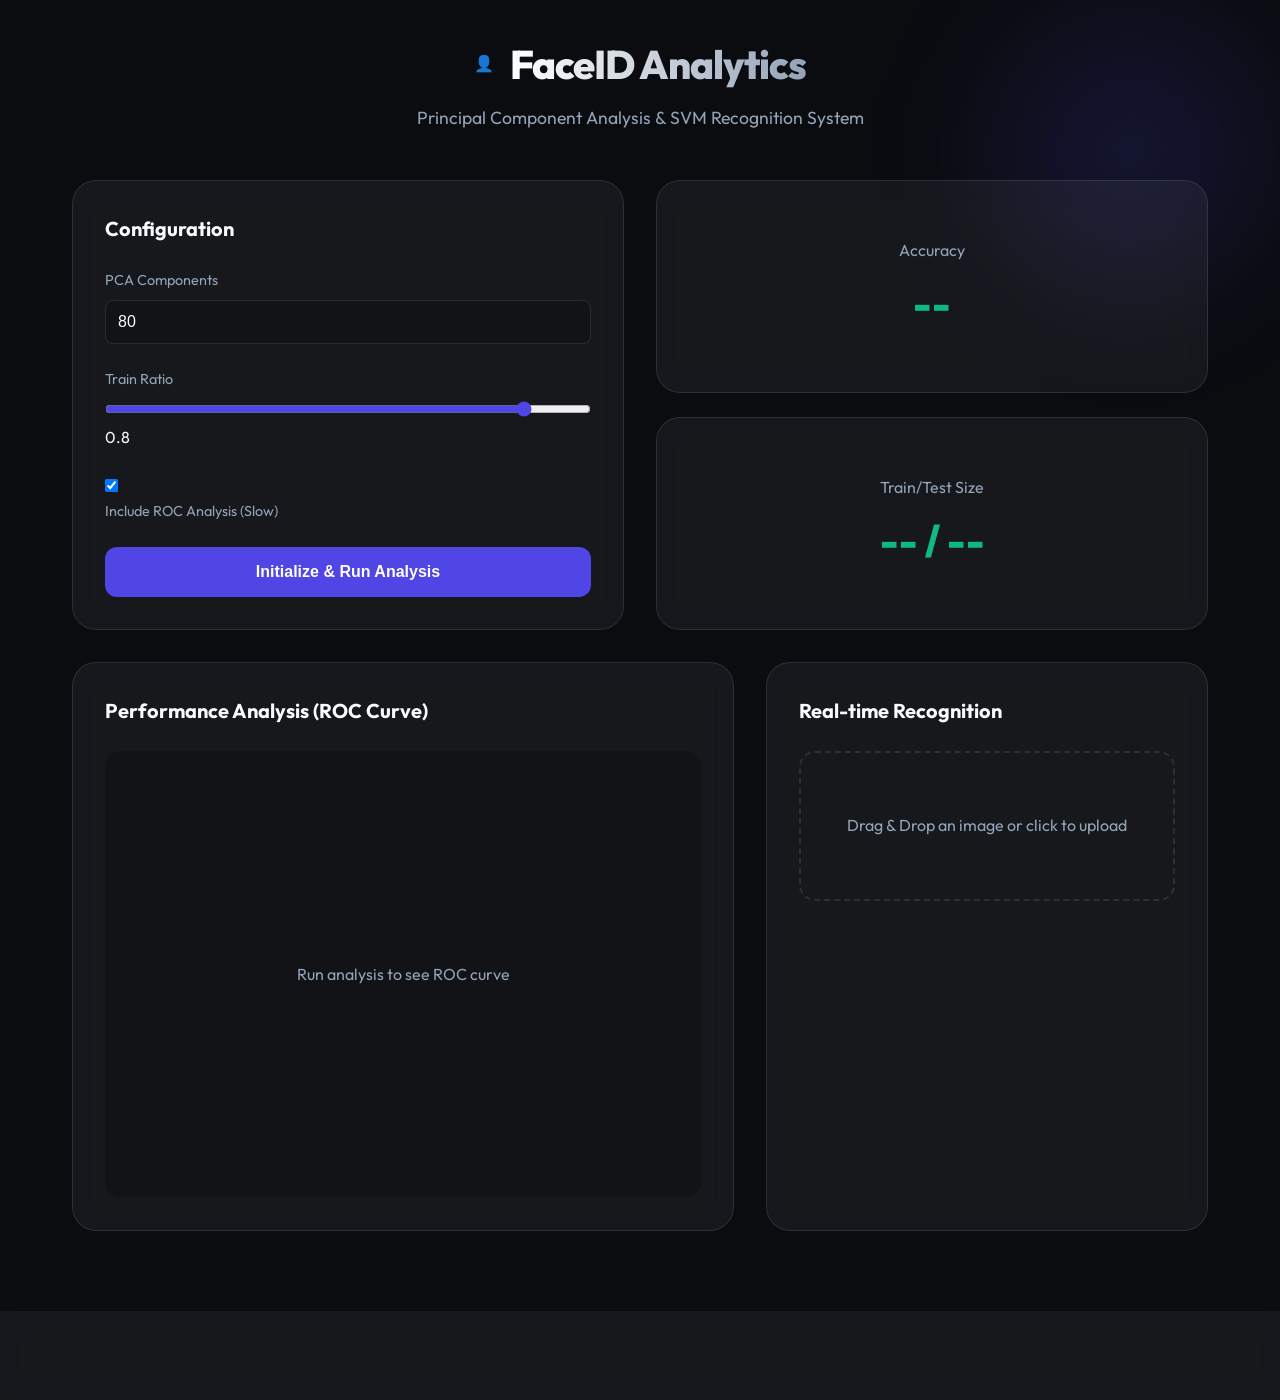
<file: web/index.html>
<!DOCTYPE html>
<html lang="en">
<head>
    <meta charset="UTF-8">
    <meta name="viewport" content="width=device-width, initial-scale=1.0">
    <title>FaceID Analytics | PCA Face Recognition</title>
    <link rel="stylesheet" href="style.css">
    <link rel="preconnect" href="https://fonts.googleapis.com">
    <link rel="preconnect" href="https://fonts.gstatic.com" crossorigin>
    <link href="https://fonts.googleapis.com/css2?family=Outfit:wght@300;400;600;800&display=swap" rel="stylesheet">
</head>
<body>
    <div class="background-blur"></div>
    
    <main class="container">
        <header>
            <div class="logo">
                <span class="icon">👤</span>
                <h1>FaceID Analytics</h1>
            </div>
            <p class="subtitle">Principal Component Analysis & SVM Recognition System</p>
        </header>

        <section class="dashboard">
            <div class="control-panel glass">
                <h2>Configuration</h2>
                <div class="input-group">
                    <label for="n-components">PCA Components</label>
                    <input type="number" id="n-components" value="80" min="1" max="200">
                </div>
                <div class="input-group">
                    <label for="train-ratio">Train Ratio</label>
                    <input type="range" id="train-ratio" min="0.1" max="0.9" step="0.1" value="0.8">
                    <span id="ratio-val">0.8</span>
                </div>
                <div class="input-group checkbox">
                    <input type="checkbox" id="include-roc" checked>
                    <label for="include-roc">Include ROC Analysis (Slow)</label>
                </div>
                <button id="run-btn" class="primary-btn">Initialize & Run Analysis</button>
            </div>

            <div class="stats-panel">
                <div class="stat-card glass">
                    <h3>Accuracy</h3>
                    <div class="stat-value" id="accuracy-val">--</div>
                </div>
                <div class="stat-card glass">
                    <h3>Train/Test Size</h3>
                    <div class="stat-value" id="split-val">-- / --</div>
                </div>
            </div>
        </section>

        <section class="results-grid">
            <div class="visualization-card glass">
                <h2>Performance Analysis (ROC Curve)</h2>
                <div id="plot-container" class="empty">
                    <p>Run analysis to see ROC curve</p>
                </div>
            </div>

            <div class="recognition-card glass">
                <h2>Real-time Recognition</h2>
                <div class="upload-zone" id="drop-zone">
                    <p>Drag & Drop an image or click to upload</p>
                    <input type="file" id="file-input" hidden accept="image/*">
                </div>
                <div id="predict-result" class="hidden">
                    <div class="result-badge">
                        <span class="label">Detected Identity:</span>
                        <span class="value" id="identity-val">Subject #--</span>
                    </div>
                </div>
            </div>
        </section>
    </main>

    <footer class="glass">
        <p>Built with C++, OpenCV, and httplib</p>
    </footer>

    <script src="script.js"></script>
</body>
</html>
</file>
<file: web/style.css>
:root {
    --bg-color: #0a0c10;
    --card-bg: rgba(255, 255, 255, 0.05);
    --primary: #4f46e5;
    --primary-hover: #6366f1;
    --text-main: #f8fafc;
    --text-muted: #94a3b8;
    --accent: #10b981;
    --border: rgba(255, 255, 255, 0.1);
}

* {
    margin: 0;
    padding: 0;
    box-sizing: border-box;
}

body {
    font-family: 'Outfit', sans-serif;
    background-color: var(--bg-color);
    color: var(--text-main);
    line-height: 1.6;
    overflow-x: hidden;
    min-height: 100vh;
}

.background-blur {
    position: fixed;
    top: -50px;
    right: -50px;
    width: 400px;
    height: 400px;
    background: radial-gradient(circle, rgba(79, 70, 229, 0.2) 0%, transparent 70%);
    filter: blur(50px);
    z-index: -1;
}

.container {
    max-width: 1200px;
    margin: 0 auto;
    padding: 2rem;
}

header {
    text-align: center;
    margin-bottom: 3rem;
}

.logo {
    display: flex;
    align-items: center;
    justify-content: center;
    gap: 1rem;
    margin-bottom: 0.5rem;
}

.logo h1 {
    font-size: 2.5rem;
    font-weight: 800;
    letter-spacing: -1px;
    background: linear-gradient(to right, #fff, #94a3b8);
    -webkit-background-clip: text;
    -webkit-text-fill-color: transparent;
}

.subtitle {
    color: var(--text-muted);
    font-size: 1.1rem;
}

.glass {
    background: var(--card-bg);
    backdrop-filter: blur(12px);
    border: 1px solid var(--border);
    border-radius: 24px;
    padding: 2rem;
    transition: transform 0.3s ease, border-color 0.3s ease;
}

.glass:hover {
    border-color: rgba(255, 255, 255, 0.2);
}

.dashboard {
    display: grid;
    grid-template-columns: 1fr 1fr;
    gap: 2rem;
    margin-bottom: 2rem;
}

.control-panel h2 {
    margin-bottom: 1.5rem;
    font-size: 1.25rem;
}

.input-group {
    margin-bottom: 1.5rem;
}

.input-group label {
    display: block;
    margin-bottom: 0.5rem;
    color: var(--text-muted);
    font-size: 0.9rem;
}

.input-group input[type="number"] {
    width: 100%;
    background: rgba(0, 0, 0, 0.2);
    border: 1px solid var(--border);
    border-radius: 8px;
    padding: 0.75rem;
    color: #fff;
    font-size: 1rem;
}

.input-group input[type="range"] {
    width: 100%;
    accent-color: var(--primary);
}
121: 
.input-group.checkbox {
    display: flex;
    align-items: center;
    gap: 0.75rem;
}
122: 
.input-group.checkbox input {
    width: 1.25rem;
    height: 1.25rem;
    cursor: pointer;
}
123: 
.input-group.checkbox label {
    margin-bottom: 0;
    cursor: pointer;
}

.primary-btn {
    width: 100%;
    background: var(--primary);
    color: #fff;
    border: none;
    border-radius: 12px;
    padding: 1rem;
    font-size: 1rem;
    font-weight: 600;
    cursor: pointer;
    transition: background 0.3s ease, transform 0.2s ease;
}

.primary-btn:hover {
    background: var(--primary-hover);
    transform: translateY(-2px);
}

.primary-btn:active {
    transform: translateY(0);
}

.stats-panel {
    display: grid;
    grid-template-rows: 1fr 1fr;
    gap: 1.5rem;
}

.stat-card {
    display: flex;
    flex-direction: column;
    justify-content: center;
    align-items: center;
    text-align: center;
}

.stat-card h3 {
    color: var(--text-muted);
    font-size: 1rem;
    font-weight: 400;
    margin-bottom: 0.5rem;
}

.stat-value {
    font-size: 2.5rem;
    font-weight: 800;
    color: var(--accent);
}

.results-grid {
    display: grid;
    grid-template-columns: 1.5fr 1fr;
    gap: 2rem;
}

.visualization-card h2, .recognition-card h2 {
    font-size: 1.25rem;
    margin-bottom: 1.5rem;
}

#plot-container {
    width: 100%;
    aspect-ratio: 4/3;
    background: rgba(0, 0, 0, 0.2);
    border-radius: 16px;
    display: flex;
    align-items: center;
    justify-content: center;
    overflow: hidden;
}

#plot-container img {
    width: 100%;
    height: 100%;
    object-fit: contain;
}

#plot-container.empty p {
    color: var(--text-muted);
}

.upload-zone {
    width: 100%;
    height: 150px;
    border: 2px dashed var(--border);
    border-radius: 16px;
    display: flex;
    align-items: center;
    justify-content: center;
    cursor: pointer;
    transition: background 0.3s ease, border-color 0.3s ease;
    margin-bottom: 1.5rem;
}

.upload-zone:hover {
    background: rgba(79, 70, 229, 0.05);
    border-color: var(--primary);
}

.upload-zone p {
    color: var(--text-muted);
}

#predict-result {
    animation: fadeIn 0.5s ease;
}

.result-badge {
    background: rgba(16, 185, 129, 0.1);
    border: 1px solid var(--accent);
    padding: 1rem;
    border-radius: 12px;
    display: flex;
    justify-content: space-between;
    align-items: center;
}

.result-badge .label {
    color: var(--text-muted);
}

.result-badge .value {
    color: var(--accent);
    font-weight: 800;
    font-size: 1.25rem;
}

.hidden {
    display: none;
}

@keyframes fadeIn {
    from { opacity: 0; transform: translateY(10px); }
    to { opacity: 1; transform: translateY(0); }
}

footer {
    margin-top: 3rem;
    text-align: center;
    padding: 1rem;
    font-size: 0.9rem;
    color: var(--text-muted);
}

@media (max-width: 768px) {
    .dashboard, .results-grid {
        grid-template-columns: 1fr;
    }
}
</file>
